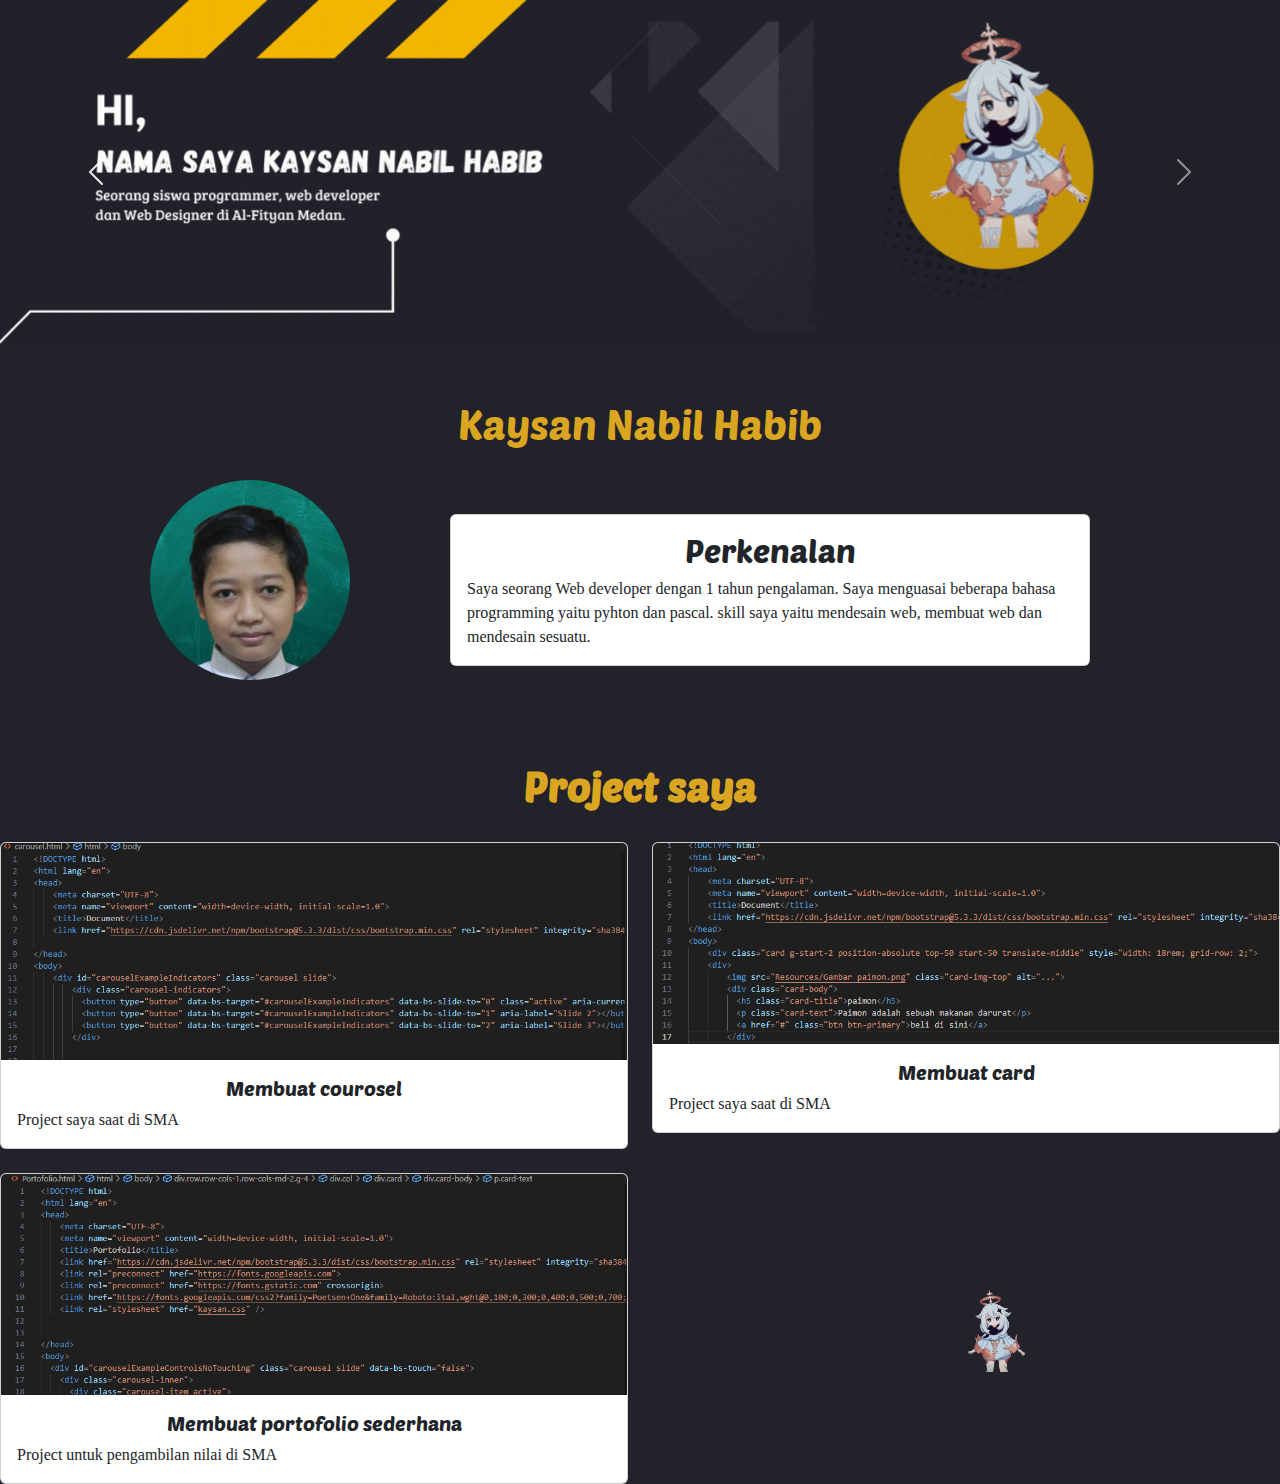
<file: index.html>
<!DOCTYPE html>
<html lang="en">
<head>
    <meta charset="UTF-8">
    <meta name="viewport" content="width=device-width, initial-scale=1.0">
    <title>Portofolio</title>
    <link href="https://cdn.jsdelivr.net/npm/bootstrap@5.3.3/dist/css/bootstrap.min.css" rel="stylesheet" integrity="sha384-QWTKZyjpPEjISv5WaRU9OFeRpok6YctnYmDr5pNlyT2bRjXh0JMhjY6hW+ALEwIH" crossorigin="anonymous">
    <link rel="preconnect" href="https://fonts.googleapis.com">
    <link rel="preconnect" href="https://fonts.gstatic.com" crossorigin>
    <link href="https://fonts.googleapis.com/css2?family=Poetsen+One&family=Roboto:ital,wght@0,100;0,300;0,400;0,500;0,700;0,900;1,100;1,300;1,400;1,500;1,700;1,900&display=swap" rel="stylesheet">
    <link rel="stylesheet" href="kaysan.css" />
    

</head>
<body>
  <div id="carouselExampleControlsNoTouching" class="carousel slide" data-bs-touch="false">
    <div class="carousel-inner">
      <div class="carousel-item active">
        <img src="Resources/Portofolio(1.0).gif" class="d-block w-100" alt="...">
      </div>
      <div class="carousel-item">
        <img src="Resources/Portofolio(3).gif" class="d-block w-100" alt="...">
      </div>
    </div>
    <button class="carousel-control-prev" type="button" data-bs-target="#carouselExampleControlsNoTouching" data-bs-slide="prev">
      <span class="carousel-control-prev-icon" aria-hidden="true"></span>
      <span class="visually-hidden">Previous</span>
    </button>
    <button class="carousel-control-next" type="button" data-bs-target="#carouselExampleControlsNoTouching" data-bs-slide="next">
      <span class="carousel-control-next-icon" aria-hidden="true"></span>
      <span class="visually-hidden">Next</span>
    </button>
  </div>
    <br /><br />
    <div class="h1"></div>
    <h1>Kaysan Nabil Habib</h1>
    <br />

    <div class="profile-pic" style="margin-left: 150px;margin-bottom: -10px;">
       <img src="Resources/Kaysan.jpg" alt="Foto Profil">
    </div>
    <br />
    <div class="card w-50 mb-3" style="border-left-style: solid;border-left-width: 1px;left: 450px; ;bottom: 180px;">
      <div class="card-body">
        <h2 class="card-title" >Perkenalan</h2>
        <p class="card-text">Saya seorang Web developer dengan 1 tahun pengalaman. Saya menguasai beberapa bahasa programming
        yaitu pyhton dan pascal. skill saya yaitu mendesain web, membuat web dan mendesain sesuatu.
        </p>
      </div>
    </div>  
    <div class="h3"></div>
    <h3 style="margin-top: -100px;"> Project saya</h3>
    <br />
    
    <div class="row row-cols-1 row-cols-md-2 g-4">
      <div class="col">
        <div class="card">
          <img src="Resources/carousel contoh.png" class="card-img-top" alt="...">
          <div class="card-body">
            <h5 class="card-title">Membuat courosel</h5>
            <p class="card-text">Project saya saat di SMA</p>
          </div>
        </div>
      </div>
      <div class="col">
        <div class="card">
          <img src="Resources/card part 1.png" class="card-img-top" alt="...">
          <div class="card-body">
            <h5 class="card-title">Membuat card</h5>
            <p class="card-text">Project saya saat di SMA</p>
          </div>
        </div>
      </div>
      <div class="col">
        <div class="card">
          <img src="Resources/fotoprofil.png" class="card-img-top" alt="...">
          <div class="card-body">
            <h5 class="card-title">Membuat portofolio sederhana</h5>
            <p class="card-text">Project untuk pengambilan nilai di SMA</p>
          </div>
        </div>
      </div>
      <div class="paimon">
      <img src="Resources/Gambar paimon.png" class="card-img-top" alt=""style="margin-left: 250px;margin-top: 100px;">
    

    
      </div>
    </div>
      <script src="https://cdn.jsdelivr.net/npm/bootstrap@5.3.3/dist/js/bootstrap.bundle.min.js" integrity="sha384-YvpcrYf0tY3lHB60NNkmXc5s9fDVZLESaAA55NDzOxhy9GkcIdslK1eN7N6jIeHz" crossorigin="anonymous"></script>

</body>
</html>
</file>
<file: kaysan.css>
body {
    background-color: #22222b;
    font-family: sans-serif;
  } 

  h1{
    text-align: center;
    font-family: "Poetsen One", sans-serif;
    font-weight: 400;
    font-style: normal;
    color: goldenrod;
  }
  .profile-pic {
    width: 200px;
    height: 200px;
    border-radius: 50%;
    overflow: hidden;
  }
  
  .profile-pic img {
    width: 100%;
    height: auto;
  }
  
   .card-title {
    font-family: "Poetsen One", sans-serif;
    text-align: center;
  }

  .card-text{
    font-family: "Caveat", cursive;
  }

  h3{
    text-align: center;
    font-family: "Poetsen One", sans-serif;
    font-weight: 1000;
    font-size: 40px;
    font-style: normal; 
    color: goldenrod;
  }

  .paimon{
    width : 200px;
    height: 100x;
  }
</file>
